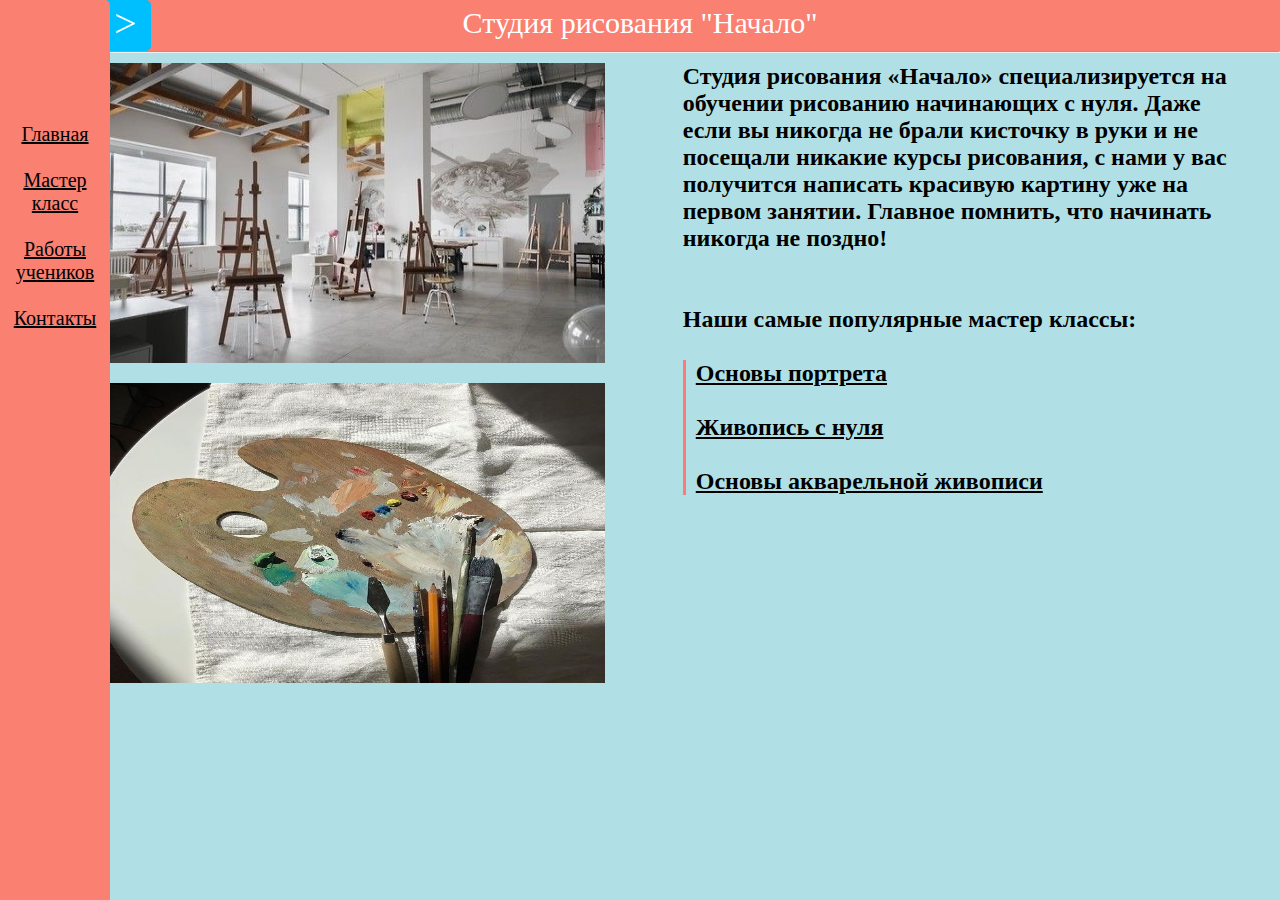
<file: index.html>
<html>
<TITLE>Начало</TITLE>

<head>
	<meta http-equiv="Content-Type" content="text/html; charset=utf-8" />
	<link type="text/css" href="./css/style.css" rel="stylesheet" />
	<link rel="stylesheet" href="./css/lightbox.min.css">
</head>

<body class="body">
	<div class="left1">
		<div id="button">
			>
			<div id="s_panel">
				<div>
					<br>
					<a href="index.html">Главная</a>
					<br>
				</div>
				<div>
					<br>
					<a href="11.html">Мастер <br> класс</a>
					<br>
				</div>
				<div>
					<br>
					<a href="22.html">Работы <br> учеников</a>
					<br>
				</div>
				<div>
					<br>
					<a href="55.html">Контакты</a>
					<br>
				</div>
				
			</div>
		</div>
	</div>
	<div>



		<div class="header" align="center">
			<span>Студия рисования "Начало"</span>
		</div>
		<hr class="line" />
	</div>
	<table>
		<td class="main-content">
			<a href="123456.jpg" data-lightbox="example-1">
				<img class="example-image" src="123456.jpg" width="500" height="300" align="right" /></a>
		</td>

		<td class="main-content">
			<a href="1234.jpg" data-lightbox="example-1">
				<img class="example-image" src="1234.jpg" width="500" height="300" 
					align="right" /></a>
		</td>


		<td class="rightcol">
			<h2>
				Студия рисования «Начало» специализируется на обучении
				рисованию начинающих с нуля. Даже если вы никогда не брали
				кисточку в руки и не посещали никакие курсы рисования,
				с нами у вас получится написать красивую картину уже на
				первом занятии. Главное помнить, что начинать никогда не поздно!

				<br>
				<br>
				<br>
				Наши самые популярные мастер классы:
				<br>
				<br>
				<div class="line">

					<body link="black" vlink="black" alink="black" bgcolor="black">
						<div>
							<a href="11.html"> Основы портрета</a>
						</div>
						<br>
						<div>
							<a href="11.html"> Живопись с нуля</a>
						</div>
						<br>
						<div>
							<a href="11.html">Основы акварельной живописи</a>
						</div>
					</body>
				</div>
			</h2>
		</td>

		<tr />

	</table>

	</style>
</body>
<script src="./js/lightbox-plus-jquery.min.js"></script>

</html>
</file>
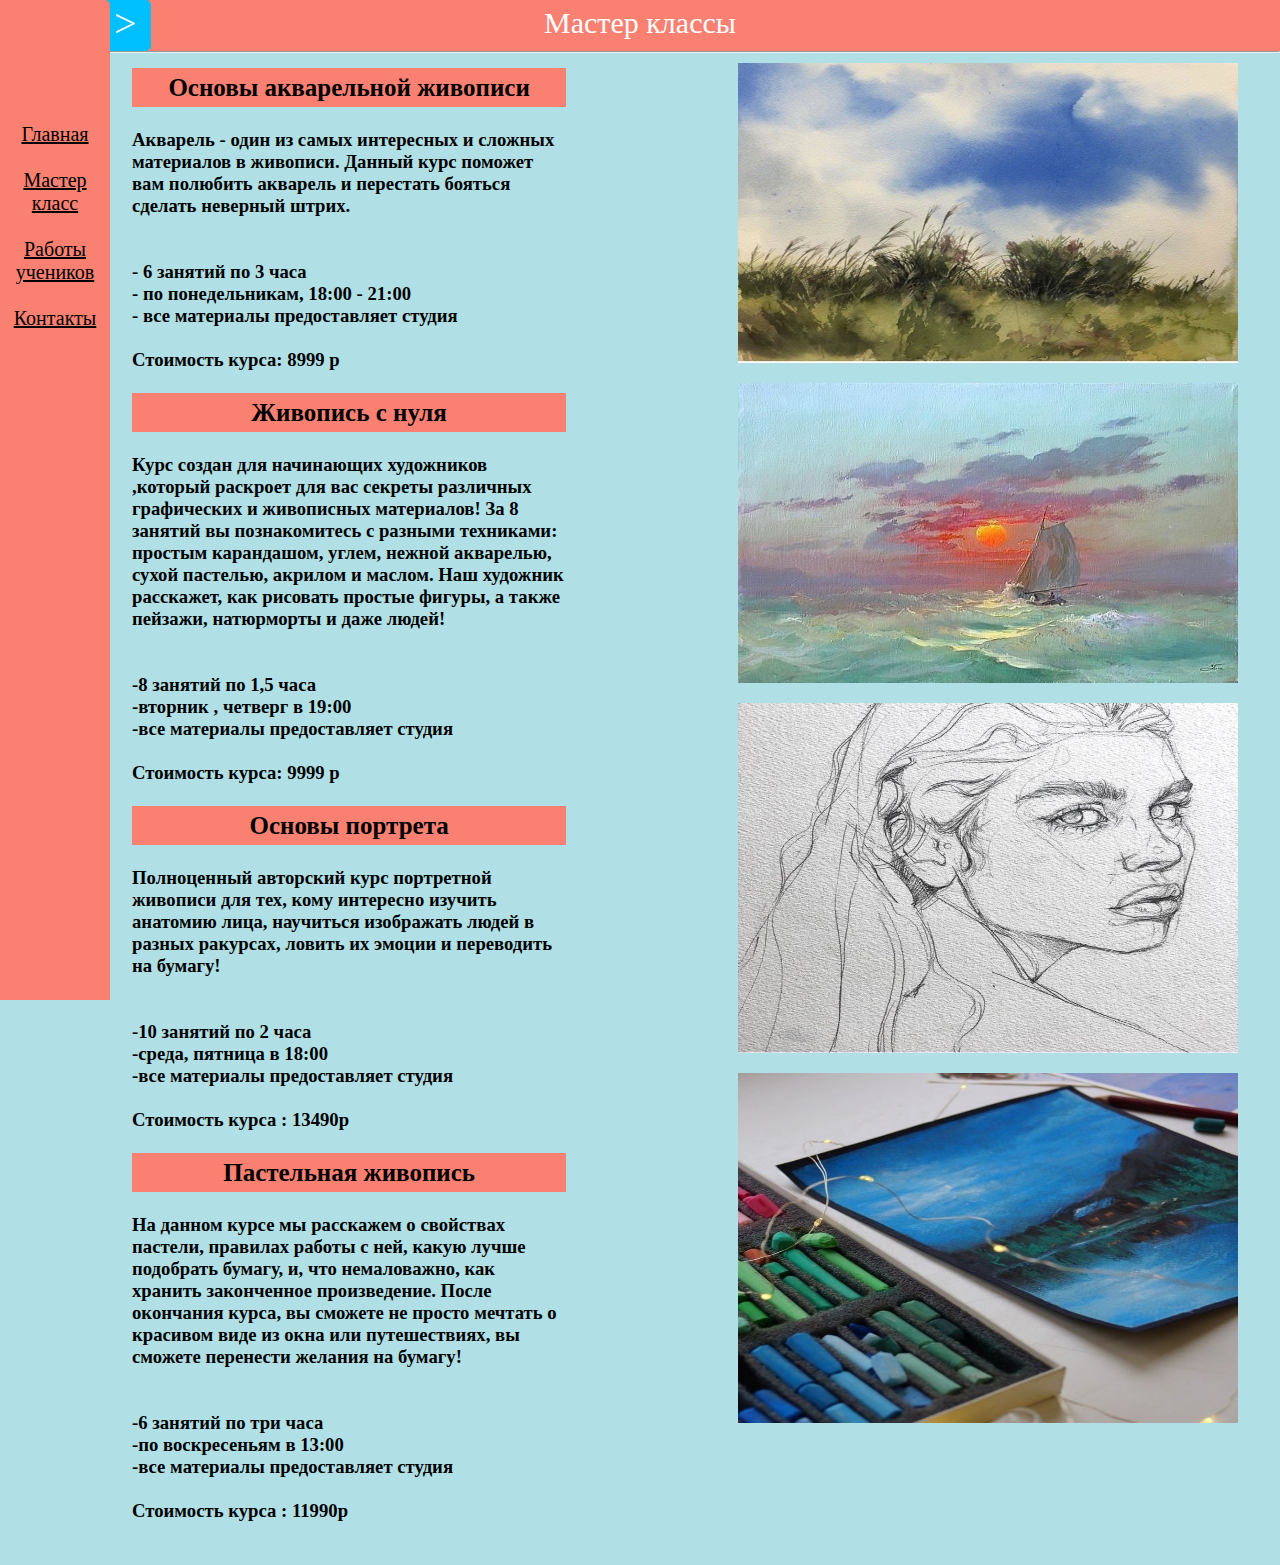
<file: 11.html>
<html>
<TITLE> Начало</TITLE>

<head>
	<meta http-equiv="Content-Type" content="text/html; charset=utf-8" />
	<link type="text/css" href="./css/style.css" rel="stylesheet" />
	<link rel="stylesheet" href="./css/lightbox.min.css">
</head>

<body class="body">
	<div class="left1">
		<div id="button">
			>

			<body link="black" vlink="black" alink="black" bgcolor="black">
				<div id="s_panel">
					<div>
						<br>
						<a href="index.html">Главная</a>
						<br>
					</div>
					<div>
						<br>
						<a href="11.html">Мастер <br> класс</a>
						<br>
					</div>
					<div>
						<br>
						<a href="22.html">Работы <br> учеников</a>
						<br>
					</div>
					<div>
						<br>
						<a href="55.html">Контакты</a>
						<br>
					</div>
					
				</div>
			</body>
		</div>
	</div>
	<div>



		<div class="header" align="center">
			<span>Мастер классы</span>
		</div>
		<hr class="line" />
	</div>


	<table>
		<tr>



			<td class="rightcolk1">
				<h3>
					<div class="header1" align="center">
						Основы акварельной живописи
					</div>
					<br>
					Акварель - один из самых интересных и сложных материалов в живописи.
					Данный курс поможет вам полюбить акварель и перестать бояться сделать неверный штрих.
					<br>
					<br>
					<br>
					- 6 занятий по 3 часа
					<br>
					- по понедельникам, 18:00 - 21:00
					<br>
					- все материалы предоставляет студия
					<br><br>
					Стоимость курса: 8999 р
					<br><br>
					<div class="header1" align="center">
						Живопись с нуля
					</div>
					<br>
					Курс создан для начинающих художников ,который раскроет для вас секреты различных
					графических и живописных материалов! За 8 занятий вы познакомитесь с разными техниками:
					простым карандашом, углем, нежной акварелью, сухой пастелью, акрилом и маслом.
					Наш художник расскажет, как рисовать простые фигуры, а также пейзажи, натюрморты и даже людей!
					<br>
					<br>
					<br>
					-8 занятий по 1,5 часа
					<br>
					-вторник , четверг в 19:00
					<br>
					-все материалы предоставляет студия
					<br><br>
					Стоимость курса: 9999 р
					<br><br>
					<div class="header1" align="center">
						Основы портрета
					</div>
					<br>
					Полноценный авторский курс портретной живописи для тех, кому интересно изучить
					анатомию лица, научиться изображать людей в разных ракурсах, ловить их эмоции
					и переводить на бумагу!
					<br>
					<br>
					<br>
					-10 занятий по 2 часа
					<br>
					-среда, пятница в 18:00
					<br>
					-все материалы предоставляет студия
					<br><br>
					Стоимость курса : 13490р
					<br><br>
					<div class="header1" align="center">
						Пастельная живопись
					</div>
					<br>
					На данном курсе мы расскажем о свойствах пастели, правилах работы с ней,
					какую лучше подобрать бумагу, и, что немаловажно, как хранить законченное произведение.
					После окончания курса, вы сможете не просто мечтать о красивом виде из окна или путешествиях,
					вы сможете перенести желания на бумагу!
					<br>
					<br>
					<br>
					-6 занятий по три часа
					<br>
					-по воскресеньям в 13:00
					<br>
					-все материалы предоставляет студия
					<br><br>
					Стоимость курса : 11990р
					<br><br>
				</h3>


			</td>
			<td class="main-contentp">
				<a href="8.jpg" data-lightbox="example-1">
					<img class="example-image" src="8.jpg" width="500" height="300" 
						align="right" /></a>
			</td>
			</style>
			<td class="main-contentp">
				<a href="9.jpg" data-lightbox="example-1">
					<img class="example-image" src="9.jpg" width="500" height="300" 
						align="right" /></a>
			</td>
			</style>
			<td class="main-contentp">
				<a href="6.jpg" data-lightbox="example-1">
					<img class="example-image" src="6.jpg" width="500" height="350"  align="right" /></a>
			</td>

			</style>
			<td class="main-contentp">
				<a href="7.jpg" data-lightbox="example-1">
					<img class="example-image" src="7.jpg" width="500" height="350" 
						align="right" /></a>
			</td>
			</style>
		</tr>

	</table>

</body>
<script src="./js/lightbox-plus-jquery.min.js"></script>

</html>
</file>
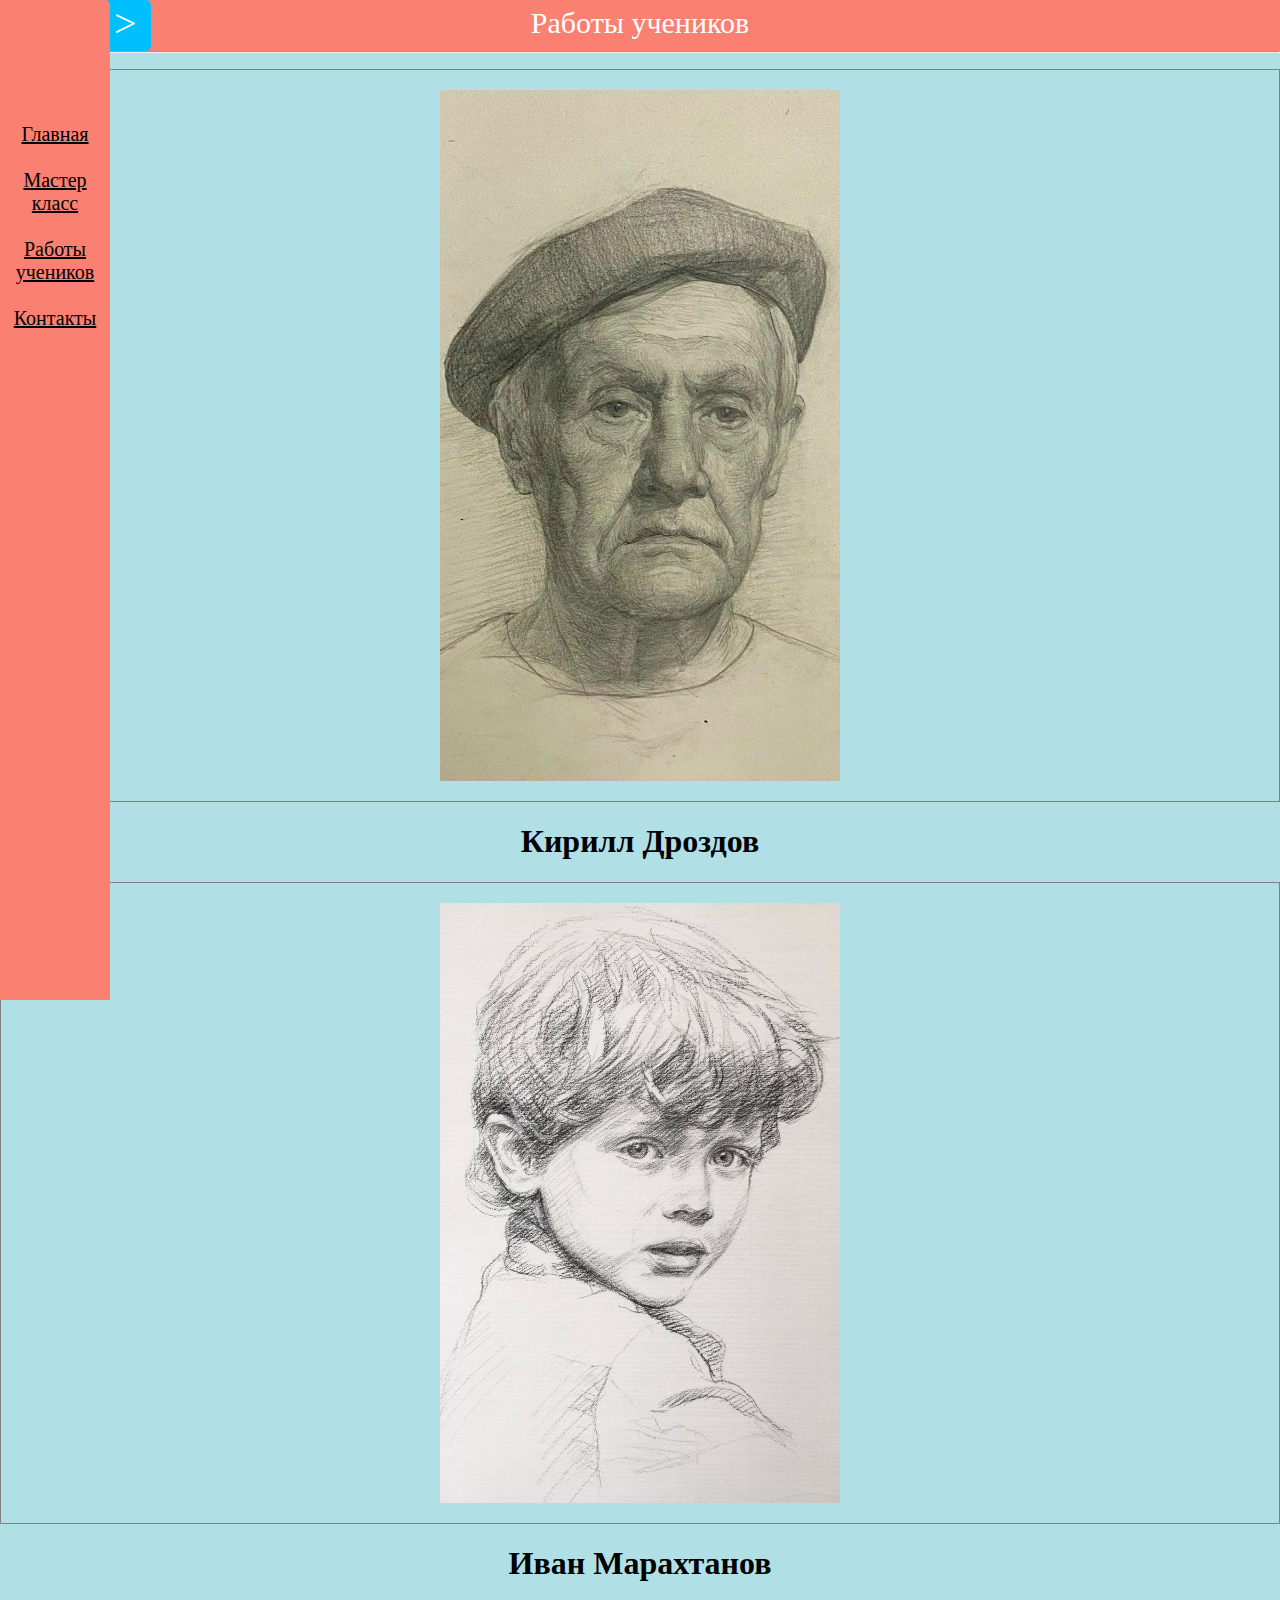
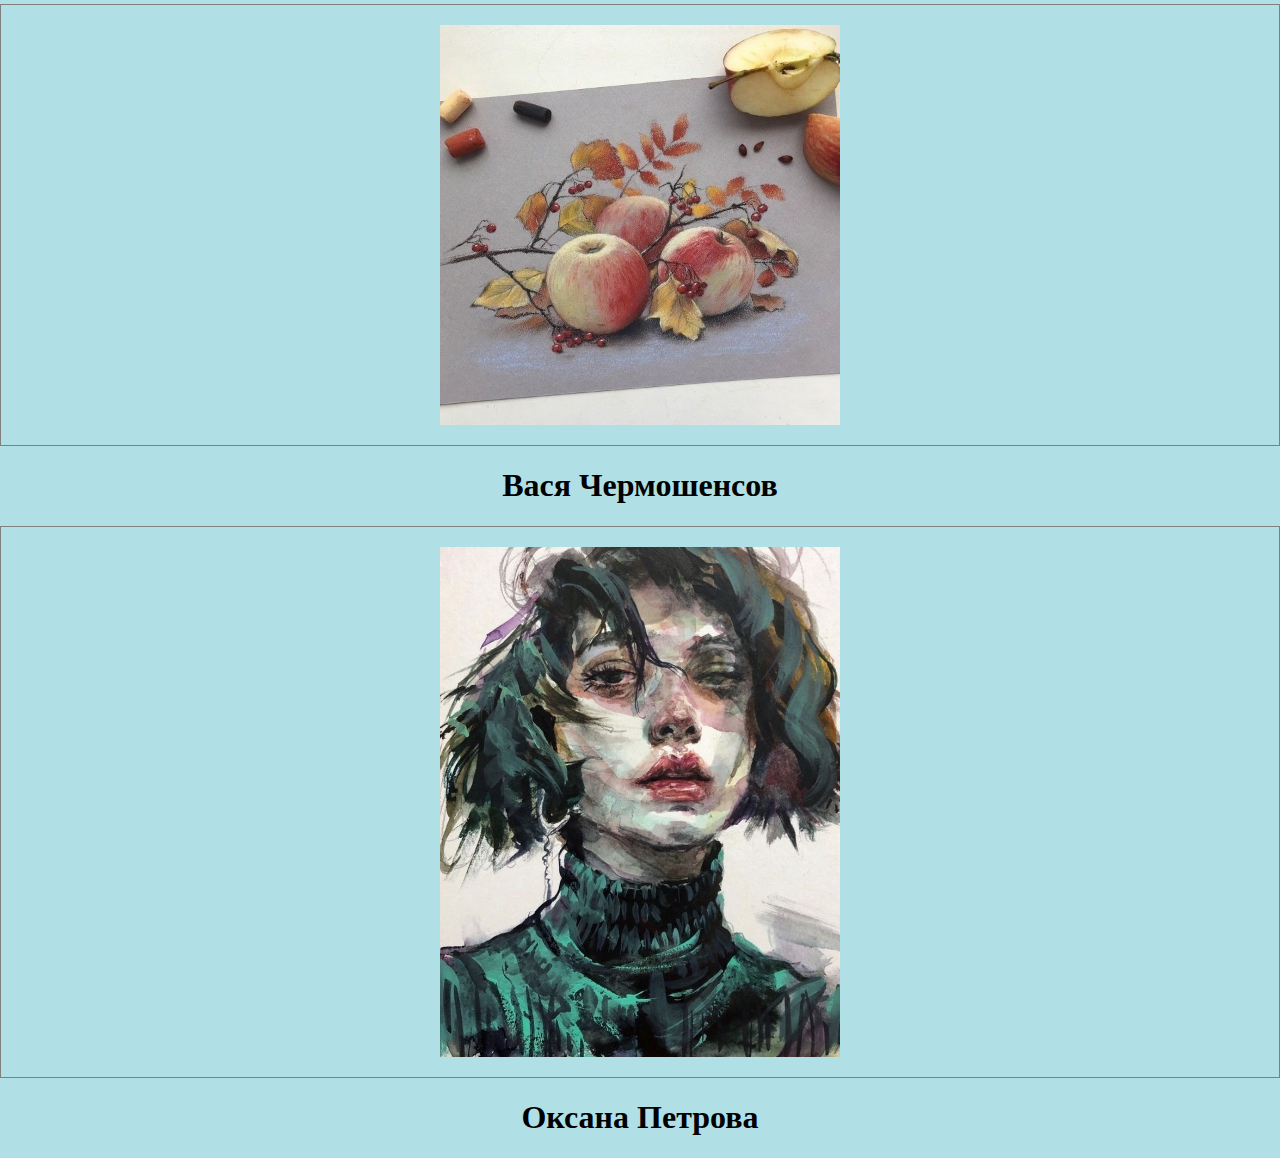
<file: 22.html>
<html>
<TITLE> Начало</TITLE>

<head>
	<meta http-equiv="Content-Type" content="text/html; charset=utf-8" />
	<link type="text/css" href="./css/style.css" rel="stylesheet" />
	<link rel="stylesheet" href="./css/lightbox.min.css">
</head>

<body class="body">
	<div class="left1">
		<div id="button">
			>

			<body link="black" vlink="black" alink="black" bgcolor="black">
				<div id="s_panel">
					<div>
						<br>
						<a href="index.html">Главная</a>
						<br>
					</div>
					<div>
						<br>
						<a href="11.html">Мастер <br> класс</a>
						<br>
					</div>
					<div>
						<br>
						<a href="22.html">Работы <br> учеников </a>
						<br>
					</div>
					<div>
						<br>
						<a href="55.html">Контакты</a>
						<br>
					</div>

				</div>
			</body>
		</div>
	</div>
	<div>



		<div class="header" align="center">
			<span>Работы учеников</span>
		</div>
		<hr class="line" />
	</div>
	
	<p class="aligncenter">
		<img src="102.jpg" width="400" height="691" />
	</p>
	<h1 align="center" >
		<span>Кирилл Дроздов</span>
	</h1>
	

	<p class="aligncenter">
		<img src="100.jpg" width="400" height="600" />
	</p>
	<h1 align="center" >
		<span>Иван Марахтанов</span>
	</h1>
	
	<p class="aligncenter">
		<img src="101.jpg" width="400" height="400" />
	</p>
	<h1 align="center" >
		<span>Вася Чермошенсов</span>
	</h1>

	<p class="aligncenter">
		<img src="103.jpg" width="400" height="510" />
	</p>
	<h1 align="center" >
		<span>Оксана Петрова</span>
	</h1>
	


	

</body>
<script src="./js/lightbox-plus-jquery.min.js"></script>

</html>
</file>
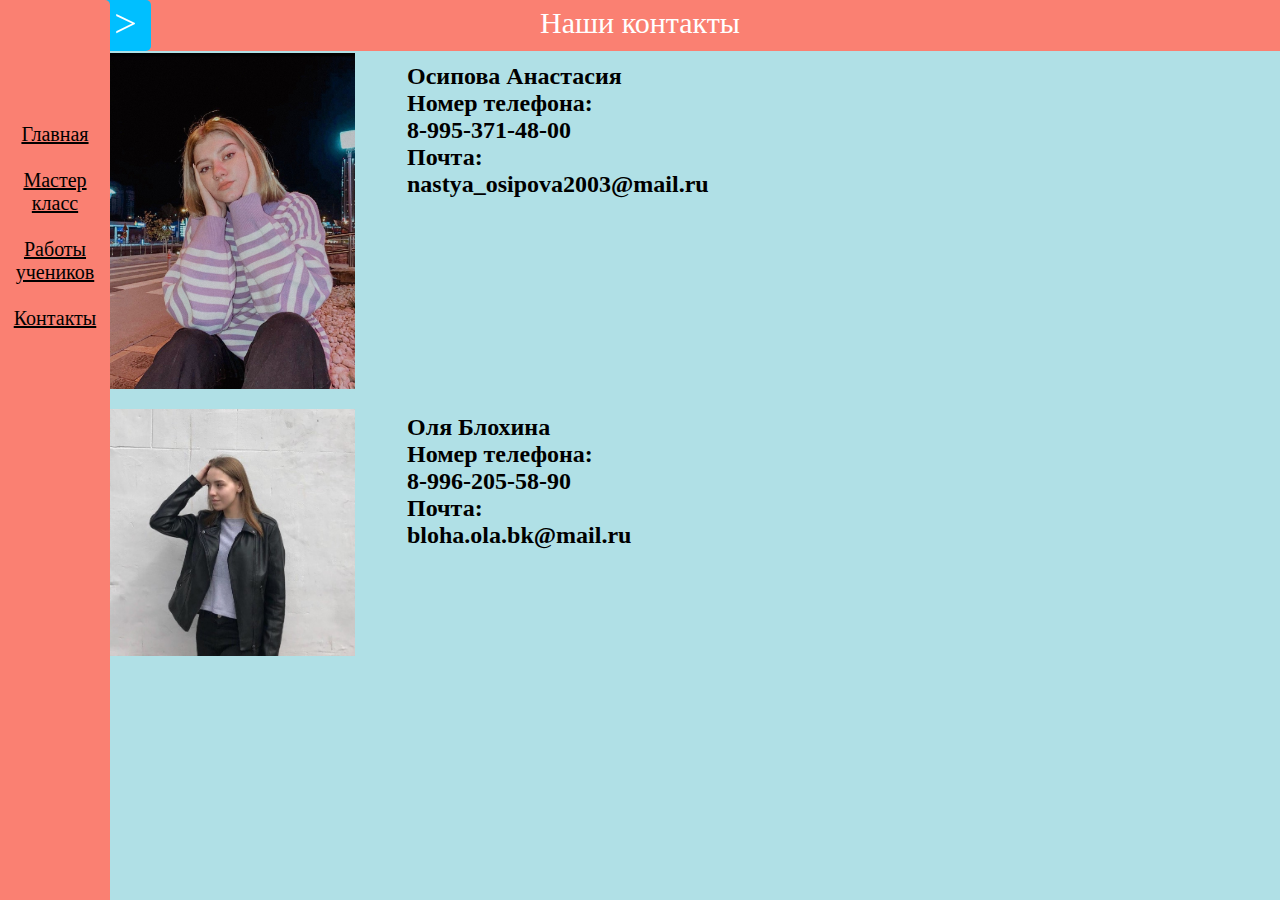
<file: 55.html>
<html>
<TITLE> Начало</TITLE>

<head>
	<meta http-equiv="Content-Type" content="text/html; charset=utf-8" />
	<link type="text/css" href="./css/style.css" rel="stylesheet" />
	<link rel="stylesheet" href="./css/lightbox.min.css">
</head>

<body class="body">
	<div class="left1">
		<div id="button">
			>

			<body link="black" vlink="black" alink="black" bgcolor="black">
				<div id="s_panel">
					<div>
						<br>
						<a href="index.html">Главная</a>
						<br>
					</div>
					<div>
						<br>
						<a href="11.html">Мастер <br> класс</a>
						<br>
					</div>
					<div>
						<br>
						<a href="22.html">Работы <br> учеников</a>
						<br>
					</div>
					<div>
						<br>
						<a href="55.html">Контакты</a>
						<br>
					</div>

				</div>
			</body>
		</div>
	</div>
	<div>

		<div class="header" align="center">
			<span>Наши контакты</span>
		</div>
	</div>
	<table>
		<td class="main-content">
			<a href="настя.jpg" data-lightbox="example-1">
				<img class="example-image" src="настя.jpg" width="250" height="336" align="right" /></a>
		</td>

		<td class="main-content">
			<a href="оля.jpg" data-lightbox="example-1">
				<img class="example-image" src="оля.jpg" width="250" height="247" align="right" /></a>
		</td>
		<td class="rightco">
			<h2>
				Осипова Анастасия
				<br>
				Номер телефона:
				<br>
				8-995-371-48-00
				<br>
				Почта: nastya_osipova2003@mail.ru
				<br><br><br><br><br><br><br><br><br>
				Оля Блохина
				<br>
				Номер телефона:
				<br>
				8-996-205-58-90
				<br>
				Почта: bloha.ola.bk@mail.ru
			</h2>
		</td>
	
			<td class="main-contenty111">
				<iframe
				src="https://docs.google.com/forms/d/1cSyhm0G4g0p9JHsu8iceNQEGzJgvpSPONrdLzxUHz1c/viewform?embedded=true"
				width="700" height="520" frameborder="0" marginheight="0" marginwidth="1000">Загрузка...</iframe>
			</td>
			
			
	</table>
</body>
<script src="./js/lightbox-plus-jquery.min.js"></script>

</html>
</file>
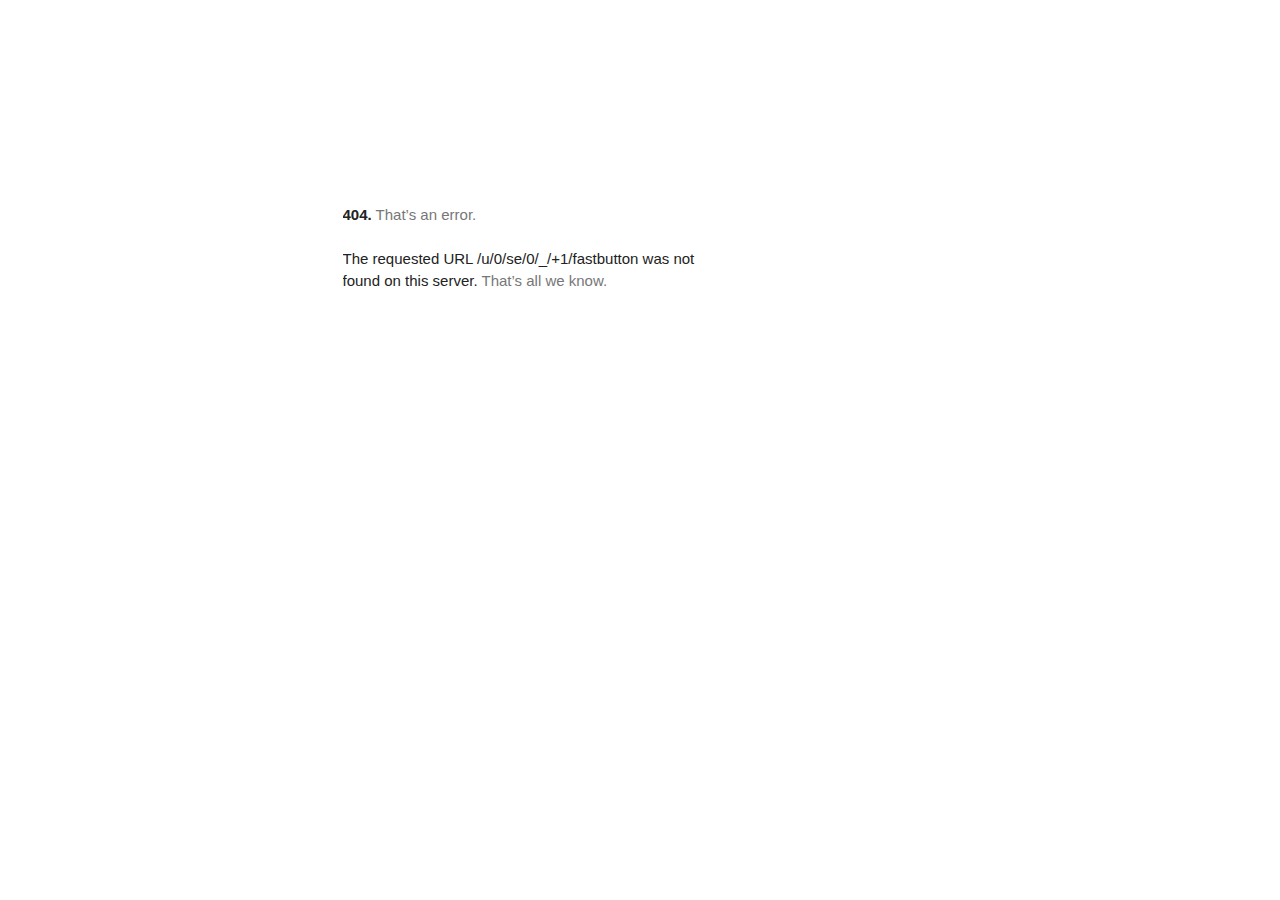
<file: 55_files/fastbutton.html>
<!DOCTYPE html>
<!-- saved from url=(0595)https://apis.google.com/u/0/se/0/_/+1/fastbutton?usegapi=1&size=medium&hl=ru&origin=https%3A%2F%2Frio-shaman.ru&url=https%3A%2F%2Frio-shaman.ru%2Frazrabotka-cms%2Fuluchshenija%2Fpolzovatelskij-modul-oprosa%2F&gsrc=3p&ic=1&jsh=m%3B%2F_%2Fscs%2Fapps-static%2F_%2Fjs%2Fk%3Doz.gapi.ru.xFQqjEcWHG0.O%2Fam%3DAQ%2Fd%3D1%2Fct%3Dzgms%2Frs%3DAGLTcCPC2FcRB9YLvVCRMWCM0s9CW8TZuw%2Fm%3D__features__#_methods=onPlusOne%2C_ready%2C_close%2C_open%2C_resizeMe%2C_renderstart%2Concircled%2Cdrefresh%2Cerefresh&id=I0_1618810049972&_gfid=I0_1618810049972&parent=https%3A%2F%2Frio-shaman.ru&pfname=&rpctoken=38435344 -->
<html lang="en"><head><meta http-equiv="Content-Type" content="text/html; charset=UTF-8">
  <meta name="viewport" content="initial-scale=1, minimum-scale=1, width=device-width">
  <title>Error 404 (Not Found)!!1</title>
  <style>
    *{margin:0;padding:0}html,code{font:15px/22px arial,sans-serif}html{background:#fff;color:#222;padding:15px}body{margin:7% auto 0;max-width:390px;min-height:180px;padding:30px 0 15px}* > body{background:url(//www.google.com/images/errors/robot.png) 100% 5px no-repeat;padding-right:205px}p{margin:11px 0 22px;overflow:hidden}ins{color:#777;text-decoration:none}a img{border:0}@media screen and (max-width:772px){body{background:none;margin-top:0;max-width:none;padding-right:0}}#logo{background:url(//www.google.com/images/branding/googlelogo/1x/googlelogo_color_150x54dp.png) no-repeat;margin-left:-5px}@media only screen and (min-resolution:192dpi){#logo{background:url(//www.google.com/images/branding/googlelogo/2x/googlelogo_color_150x54dp.png) no-repeat 0% 0%/100% 100%;-moz-border-image:url(//www.google.com/images/branding/googlelogo/2x/googlelogo_color_150x54dp.png) 0}}@media only screen and (-webkit-min-device-pixel-ratio:2){#logo{background:url(//www.google.com/images/branding/googlelogo/2x/googlelogo_color_150x54dp.png) no-repeat;-webkit-background-size:100% 100%}}#logo{display:inline-block;height:54px;width:150px}
  </style>
  </head><body marginwidth="0" marginheight="0"><a href="https://www.google.com/"><span id="logo" aria-label="Google"></span></a>
  <p><b>404.</b> <ins>That’s an error.</ins>
  </p><p>The requested URL <code>/u/0/se/0/_/+1/fastbutton</code> was not found on this server.  <ins>That’s all we know.</ins>
</p></body></html>
</file>
<file: css/style.css>
.text-block1 {
  margin-left: 200px;
}

.line {
  border-left: 3px solid rgb(255, 121, 121);
  padding-left: 10px;
}

.line1 {
  border: 3px solid red;
  padding-left: 10px;
  margin-right: 10px;
}

.jpg {
  width: 100px;
}

.body {
  background-color: #B0E0E6;
}

.left {
  float: left;
  width: 300px;

}

.right {

  height: 100%;
  left: 120px;
  margin-left: 200px;

}

#button {
  position: fixed;
  top: 0px;
  left: 0px;
  background: #00bfff;
  width: 51px;
  height: 51px;
  font: 40px Georgia;
  color: #fff;
  text-align: center;
  -webkit-transition-duration: 0.3s;
  -moz-transition-duration: 0.3s;
  -o-transition-duration: 0.3s;
  transition-duration: 0.3s;
  -webkit-border-radius: 0 5px 5px 0;
  -moz-border-radius: 0 5px 5px 0;
  border-radius: 0 5px 5px 0;
}

#s_panel {
  position: fixed;
  top: 0px;
  left: -120px;
  background: #FA8072;
  width: 110px;
  height: 100%;
  padding: 100px 0 0 0;
  -webkit-transition-duration: 0.3s;
  -moz-transition-duration: 0.3s;
  -o-transition-duration: 0.3s;
  transition-duration: 0.3s;
  -webkit-border-radius: 0 5px 0 0;
  -moz-border-radius: 0 5px 0 0;
  border-radius: 0 5px 0 0;
  font: 20px Georgia;
}

#button:hover {
  left: 100px;
}

#button:hover #s_panel {
  left: 0;
}

img.wdth {
  width: 100px;
  height: 100px;
}

.div-table {
  display: table;
  width: auto;

}

.div-table-row {
  display: table-row;
  width: auto;
  clear: both;
}

.div-table-col {
  float: left;
  display: table-column;
  width: 200px;

}

.preview {
  width: 50px;
}

.gallerycontainer {
  position: relative;
}

.thumbnail img {
  border: 1px solid white;
  margin: 0 5px 5px 0;
  text-decoration: none !important;
}

.thumbnail:hover {
  background-color: transparent;
}

.thumbnail:hover img {
  border: 1px solid blue;
}

.thumbnail span {
  position: absolute;
  background-color: lightyellow;
  padding: 5px;
  left: -1200px;
  visibility: hidden;
  color: black;
  text-decoration: none;
}

.thumbnail span img {
  border-width: 0;
  padding: 2px;
}

.thumbnail:hover span {
  visibility: visible;
  top: 0;
  left: 230px;
  z-index: 50;
}

.big {
  width: 400px;
}

.small {
  width: 100px;
}

.body {
  width: 100%;
  margin: 0px;
}

.rightcol {
  vertical-align: top;
  text-align: left;
  padding: 0 50px 20px 10px;
}

.rightco {
  vertical-align: top;
  text-align: left;
  padding: 10 50px 50px 50px;
}

.rightcol1 {
  vertical-align: top;
  text-align: left;
  padding: 0 250px 20px 250px;
}

.rightcolk {
  vertical-align: top;
  text-align: left;
  padding: 0 0px 0px 0px;
}

.rightcolk2 {
  vertical-align: top;
  text-align: left;
  padding: 0 50px 0px 0px;
}

.rightcolk1 {
  vertical-align: top;
  text-align: left;
  padding: 5 0px 0px 130px;
}

.main-content {
  float: left;
  padding: 0 0px 20px 100px;

}

.main-contenty {
  float: left;
  padding: 0 40px 20px 20px;

}
.main-contenty111 {
  float: left;
  padding: 0 0px 100px 0px;

}
.main-contentp {
  float: right;
  padding: 5 40px 20px 200px;

}

.main-contenti {
  float: center;
  padding: 0 40px 20px 725px;

}

.main-contentc {
  float: center;
  padding: 0 40px 20px 725px;

}

.main-contentp {
  float: center;
  padding: 0 40px 20px 10px;

}

.main-contentk {
  float: center;
  padding: 0 40px 20px 10px;


}

.right-td {
  margin-left: 100px;
}



p {
  border: 1px solid gray;
  padding: 20px;
}

.borderexample {

  border-style: solid;
  border-color: #287EC7;
}

.big {
  width: 800px;
}

.small {
  width: 10px;
}

.hover_img {
  position: relative;
}

.hover_img a span {
  position: absolute;
  display: none;
  z-index: 99;
  left: 50%;
  -webkit-transform: translateX(-50%);
  -ms-transform: translateX(-50%);
  transform: translateX(-50%);
}

.hover_img a:hover span {
  display: block;
}

.line {
  margin-block-start: 0;
}

.header {
  background-color: #FA8072;
  height: 45px;
  padding-top: 6px;
  font-size: 30;
  color: white;
}

.header1 {
  background-color: #FA8072;
  height: 33px;
  padding-top: 6px;
  font-size: 25;
  color: rgb(0, 0, 0);
}

.header12 {
  background-color: #FA8072;
  height: 25px;
  padding-top: 3px;
  font-size: 20;
  color: rgb(0, 0, 0);
}

.example-image {
  cursor: -moz-zoom-in;
  cursor: -webkit-zoom-in;
  cursor: zoom-in;
}
.aligncenter {
  text-align: center;
  
}
</file>
